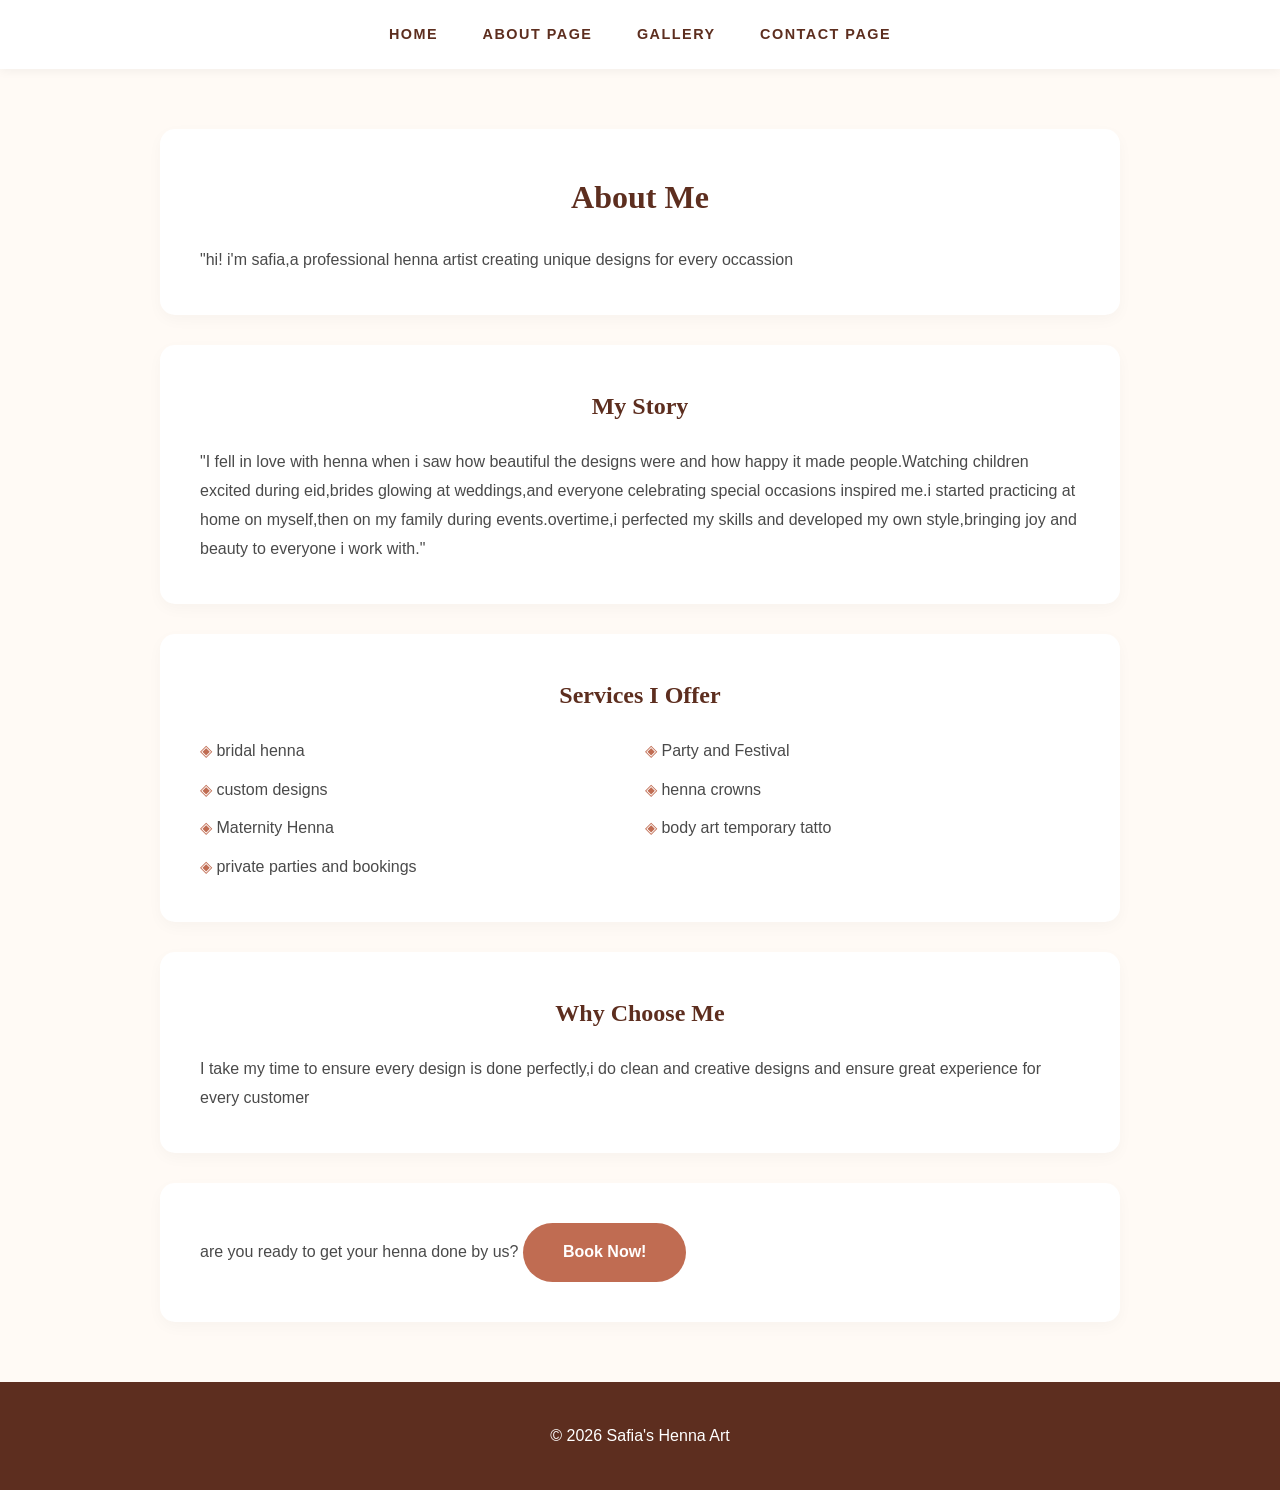
<file: about.html>
<!DOCTYPE html>
<html lang="en">
<head>
    <meta charset="UTF-8">
    <meta name="viewport" content="width=device-width, initial-scale=1.0">
    <title>Henna by safia</title>
     <link rel="stylesheet" href="style.css">
</head>
<body>
    <header>
    <nav>
        <a href="index.html">Home</a>
        <a href="about.html">about page</a>
        <a href="gallery.html">Gallery</a>
        <a href="contact.html">contact page</a>
    </nav>
</header>
    <main>
        <div class="about-intro">
            <h1>About Me</h1>
            <p>"hi! i'm safia,a professional henna artist creating unique designs for every occassion</p>
        </div>
        <div class="about-story">
            <h2>My Story</h2>
            <p>"I fell in love with henna when i saw how beautiful the designs were and how happy it made people.Watching children excited during eid,brides glowing at weddings,and everyone celebrating special occasions inspired me.i started practicing at home on myself,then on my family during events.overtime,i perfected my skills and developed my own style,bringing joy and beauty to everyone i work with."</p>
        </div>
        <div class="about-services">
            <h2>Services I Offer</h2>
            <ul>
                <li>bridal henna</li>
                <li>Party and Festival </li>
                <li>custom designs</li>
                <li>henna crowns</li>
                <li>Maternity Henna</li>
                <li>body art temporary tatto</li>
                <li>private parties and bookings</li>
            </ul>
        </div>
        <div class="about-why">
            <h2>Why Choose Me</h2>
            <p>I take my time to ensure every design is done perfectly,i do clean and creative designs and ensure great experience for every customer</p>
        </div>
        <div class="about-CTA">
            <p>are you ready to get your henna done by us?
            <a href="contact.html">Book Now!</a>
            </p>
        </div>
    </main>
    <footer>
        <p>&copy; 2026 Safia's Henna Art</p>
    </footer>
</body>
</html>
</file>
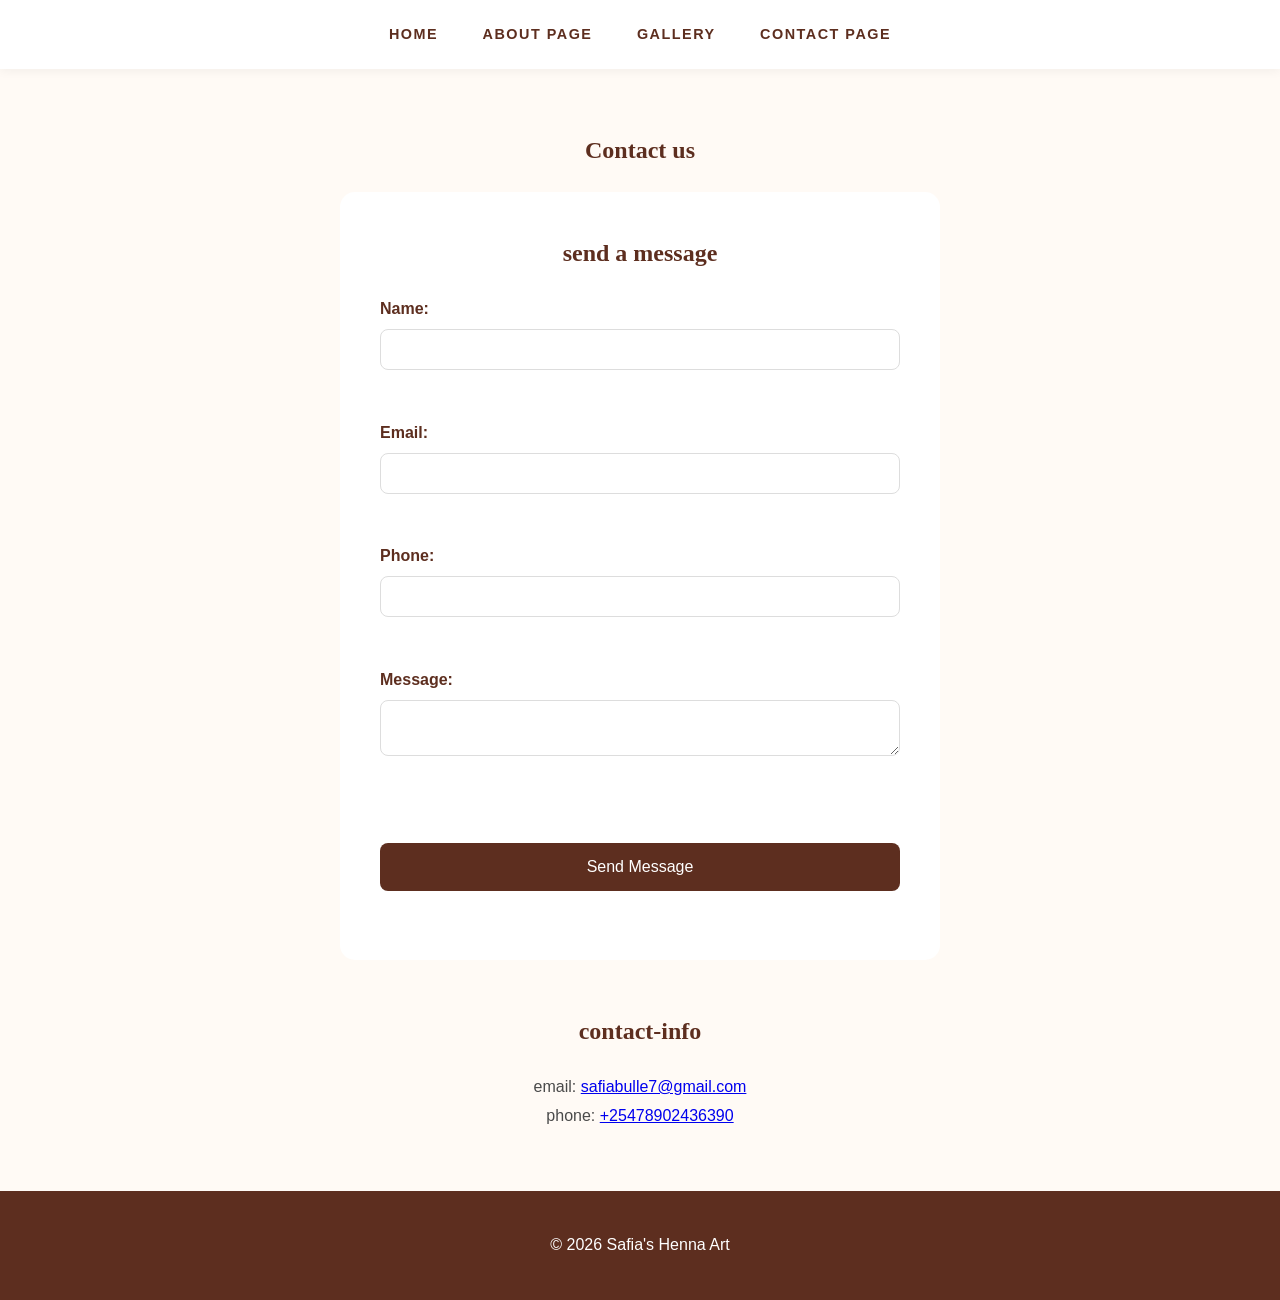
<file: contact.html>
<!DOCTYPE html>
<html lang="en">
<head>
    <meta charset="UTF-8">
    <meta name="viewport" content="width=device-width, initial-scale=1.0">
    <title>Henna by safia</title>
     <link rel="stylesheet" href="style.css">
</head>
<body>
    <header>
        <nav>
        <a href="index.html">Home</a>
        <a href="about.html">about page</a>
        <a href="gallery.html">Gallery</a>
        <a href="contact.html">contact page</a>
        </nav>
    </header>
    <main>
        <div class="Contact-us">
            <h2>Contact us</h2>
        </div>
        <div class="contact-form">
            <h2>send a message</h2>
            <form>
                <label for="name">Name:</label>
                <input type="text" id="name" name="name" required>
                <br><br>
                <label for="email">Email:</label>
                <input type="email" id="email" name="email" required>
                <br><br>
                <label for="phone">Phone:</label>
                <input type="tel" id="phone" name="phone">
                <br><br>
                <label for="message">Message:</label>
                <textarea id="message" name="Message" required></textarea>
                <br><br><br>
                <button type="submit">Send Message</button>
                <br><br>
            </form>
        </div>
        <div class="contact-info">
            <h2>contact-info</h2>
            <p>email: <a href="mailto:safiabulle7@gmail.com">safiabulle7@gmail.com</a>
            </p>
            <p>phone: <a href="tel:+25478902436390">+25478902436390</a></p>
        </div>
    </main>
    <footer>
        <p>&copy; 2026 Safia's Henna Art</p>
    </footer>
</body>
</html>
</file>
<file: style.css>
* {
    box-sizing: border-box;
    margin: 0;
    padding: 0;
}

:root {
    --henna-brown: #5d2e1f;
    --terracotta: #c06c52;
    --cream-bg: #fffaf5;
    --gold: #d4af37;
    --white: #ffffff;
    --text-main: #4a4a4a;
}

body {
    font-family: 'Poppins', sans-serif;
    background-color: var(--cream-bg);
    color: var(--text-main);
    line-height: 1.8;
}

header {
    background-color: var(--white);
    padding: 20px 0;
    text-align: center;
    box-shadow: 0 2px 10px rgba(0,0,0,0.05);
    position: sticky;
    top: 0;
    z-index: 1000;
}

nav a {
    text-decoration: none;
    color: var(--henna-brown);
    margin: 0 20px;
    font-weight: 600;
    text-transform: uppercase;
    font-size: 0.9rem;
    letter-spacing: 1.5px;
    transition: 0.3s;
}

nav a:hover {
    color: var(--terracotta);
}

.banner {
    position: relative;
    height: 90vh;
    display: flex;
    align-items: center;
    justify-content: center;
    text-align: center;
}

.banner-img {
    position: absolute;
    width: 100%;
    height: 100%;
    filter: brightness(50%);
    object-fit: cover;
    z-index: -1;
}

.tagline h2 {
    font-family: 'Playfair Display', serif;
    font-size: 4rem;
    color: var(--white);
    margin-bottom: 10px;
}

.tagline p {
    color: var(--white);
    font-size: 1.2rem;
    margin-bottom: 25px;
}

.tagline button, .about-CTA a {
    background-color: var(--terracotta);
    color: white;
    border:none;
    padding: 15px 40px;
    text-decoration: none;
    border-radius: 30px;
    font-weight: 600;
    transition: 0.3s;
    display: inline-block;
}

.tagline button:hover, .about-CTA a:hover {
    background-color: var(--henna-brown);
    transform: scale(1.05);
}

main {
    max-width: 1000px;
    margin: 60px auto;
    padding: 0 20px;
}

h1, h2 {
    font-family: 'Playfair Display', serif;
    color: var(--henna-brown);
    margin-bottom: 20px;
    text-align: center;
}

.about-intro, .about-story, .about-services, .about-why, .about-CTA {
    background: var(--white);
    padding: 40px;
    margin-bottom: 30px;
    border-radius: 15px;
    box-shadow: 0 5px 15px rgba(0,0,0,0.03);
}

.about-services ul {
    list-style: none;
    display: grid;
    grid-template-columns: 1fr 1fr;
    gap: 10px;
}

.about-services li::before {
    content: "◈ ";
    color: var(--terracotta);
}

.gallery {
    display: grid;
    grid-template-columns: repeat(auto-fit, minmax(280px, 1fr));
    gap: 25px;
    padding: 20px 0;
}

.gallery-item {
    background: var(--white);
    border-radius: 12px;
    overflow: hidden;
    transition: 0.3s;
    border: 1px solid #eee;
}

.gallery-item:hover {
    transform: translateY(-10px);
    box-shadow: 0 10px 20px rgba(93, 46, 31, 0.15);
}

.gallery-item img {
    width: 100%;
    height: 300px;
    object-fit: cover;
}

.gallery-item p {
    padding: 15px;
    text-align: center;
    font-weight: 600;
    color: var(--henna-brown);
}

.contact-form {
    max-width: 600px;
    margin: 0 auto 50px;
    background: white;
    padding: 40px;
    border-radius: 15px;
}

.contact-form label {
    display: block;
    font-weight: 600;
    margin-bottom: 5px;
    color: var(--henna-brown);
}

.contact-form input, .contact-form textarea {
    width: 100%;
    padding: 12px;
    margin-bottom: 20px;
    border: 1px solid #ddd;
    border-radius: 8px;
    font-family: inherit;
}

.contact-form button {
    width: 100%;
    background: var(--henna-brown);
    color: white;
    border: none;
    padding: 15px;
    border-radius: 8px;
    font-size: 1rem;
    cursor: pointer;
}

.contact-info {
    text-align: center;
}

footer {
    text-align: center;
    padding: 40px;
    background: var(--henna-brown);
    color: var(--white);
    margin-top: 50px;
}
</file>
